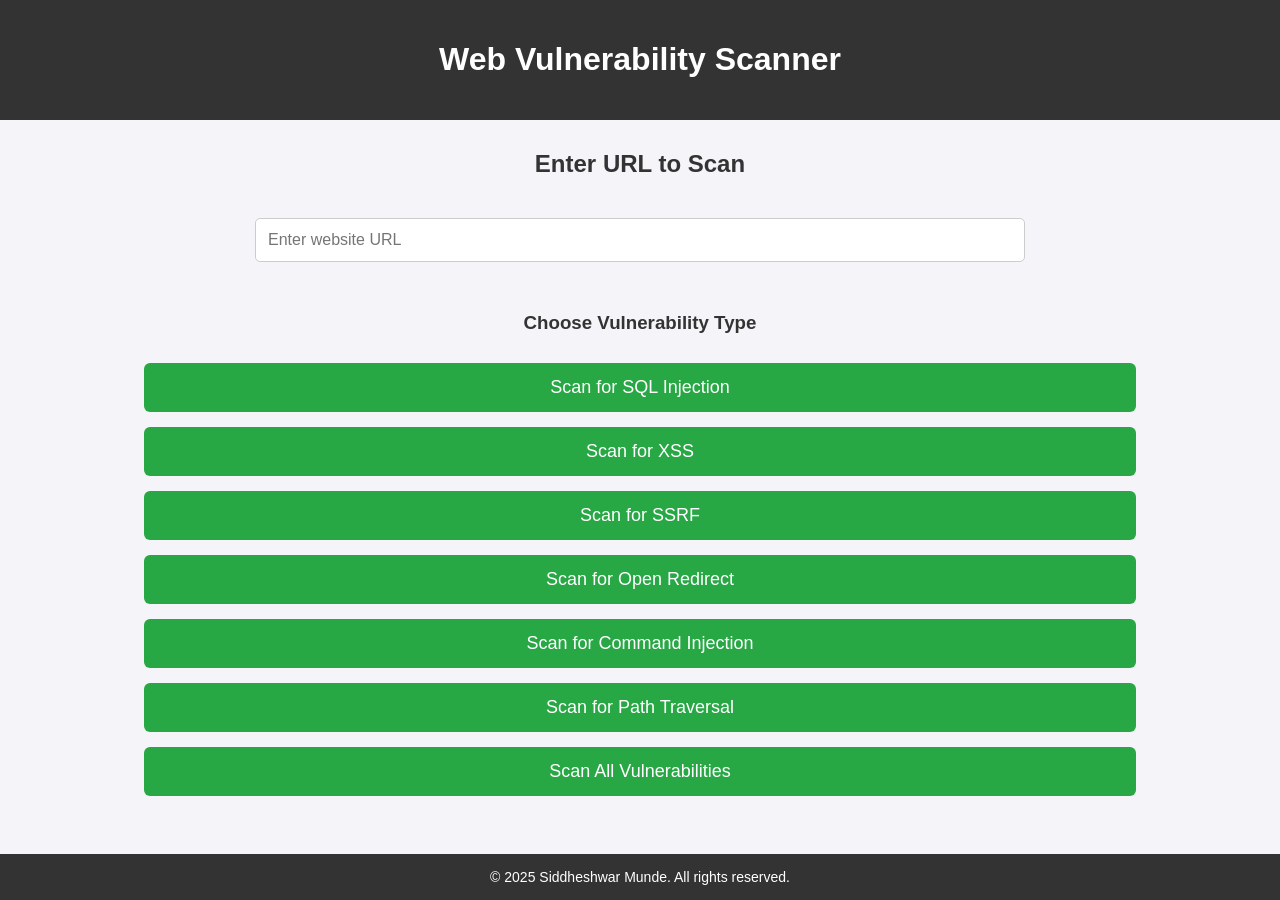
<file: templates/index.html>
<!DOCTYPE html>
<html lang="en">
  <head>
    <meta charset="UTF-8" />
    <meta name="viewport" content="width=device-width, initial-scale=1.0" />
    <title>Web Vulnerability Scanner</title>
    <style>
      body {
        font-family: Arial, sans-serif;
        background-color: #f4f4f9;
        margin: 0;
        padding: 0;
        display: flex;
        flex-direction: column;
        min-height: 100vh;
      }

      header {
        background-color: #333;
        color: white;
        text-align: center;
        padding: 20px;
      }

      h2,
      h3 {
        text-align: center;
        color: #333;
        margin-top: 30px;
      }

      form {
        display: flex;
        justify-content: center;
        padding: 20px;
      }

      input[type="url"] {
        padding: 12px;
        width: 60%;
        font-size: 16px;
        border-radius: 5px;
        border: 1px solid #ccc;
      }

      .vulnerability-list {
        display: flex;
        flex-direction: column;
        align-items: center;
        gap: 15px;
        padding: 10px 20px 40px;
      }

      .vulnerability-list button {
        width: 80%;
        padding: 14px;
        background-color: #28a745;
        color: white;
        font-size: 18px;
        border: none;
        border-radius: 6px;
        cursor: pointer;
        transition: background-color 0.3s ease;
      }

      .vulnerability-list button:hover {
        background-color: #218838;
      }

      footer {
        background-color: #333;
        color: white;
        text-align: center;
        padding: 15px 0;
        font-size: 14px;
        margin-top: auto;
      }
    </style>
  </head>
  <body>
    <header>
      <h1>Web Vulnerability Scanner</h1>
    </header>

    <h2>Enter URL to Scan</h2>
    <form id="scanForm">
      <input type="url" name="url" placeholder="Enter website URL" required />
    </form>

    <h3>Choose Vulnerability Type</h3>
    <div class="vulnerability-list">
      <button onclick="submitForm('SQL Injection')">
        Scan for SQL Injection
      </button>
      <button onclick="submitForm('Cross-Site Scripting (XSS)')">
        Scan for XSS
      </button>
      <button onclick="submitForm('Server-Side Request Forgery (SSRF)')">
        Scan for SSRF
      </button>

      <button onclick="submitForm('Open Redirect')">
        Scan for Open Redirect
      </button>
      <button onclick="submitForm('Command Injection')">
        Scan for Command Injection
      </button>
      <button onclick="submitForm('Path Traversal')">
        Scan for Path Traversal
      </button>
      <button onclick="submitForm('All')">Scan All Vulnerabilities</button>
    </div>

    <footer>© 2025 Siddheshwar Munde. All rights reserved.</footer>

    <script>
      function submitForm(vulnerabilityType) {
        const urlInput = document.querySelector('input[name="url"]').value;
        if (!urlInput) {
          alert("Please enter a URL to scan.");
          return;
        }

        const form = document.createElement("form");
        form.method = "POST";
        form.action = "/scan";

        const urlField = document.createElement("input");
        urlField.type = "hidden";
        urlField.name = "url";
        urlField.value = urlInput;
        form.appendChild(urlField);

        const vulnField = document.createElement("input");
        vulnField.type = "hidden";
        vulnField.name = "vulnerability";
        vulnField.value = vulnerabilityType;
        form.appendChild(vulnField);

        document.body.appendChild(form);
        form.submit();
      }
    </script>
  </body>
</html>
</file>
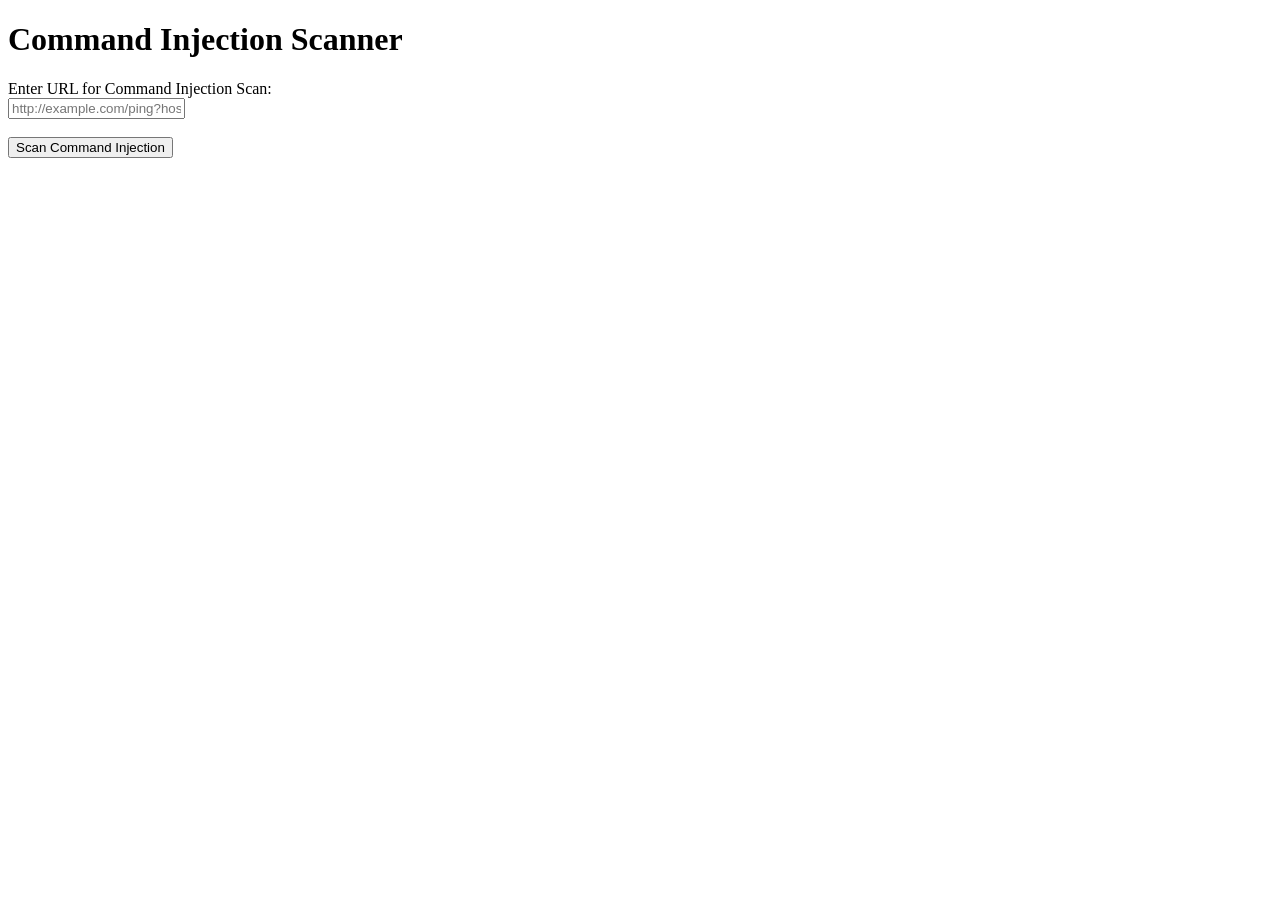
<file: templates/command_injection.html>
<!-- command_injection.html -->
<!DOCTYPE html>
<html lang="en">
  <head>
    <meta charset="UTF-8" />
    <meta name="viewport" content="width=device-width, initial-scale=1.0" />
    <title>Command Injection Scan</title>
  </head>
  <body>
    <h1>Command Injection Scanner</h1>
    <form action="/scan_command_injection" method="post">
      <label for="url">Enter URL for Command Injection Scan:</label><br />
      <input
        type="url"
        id="url"
        name="url"
        placeholder="http://example.com/ping?host="
        required
      /><br /><br />
      <input type="submit" value="Scan Command Injection" />
    </form>
  </body>
</html>
</file>
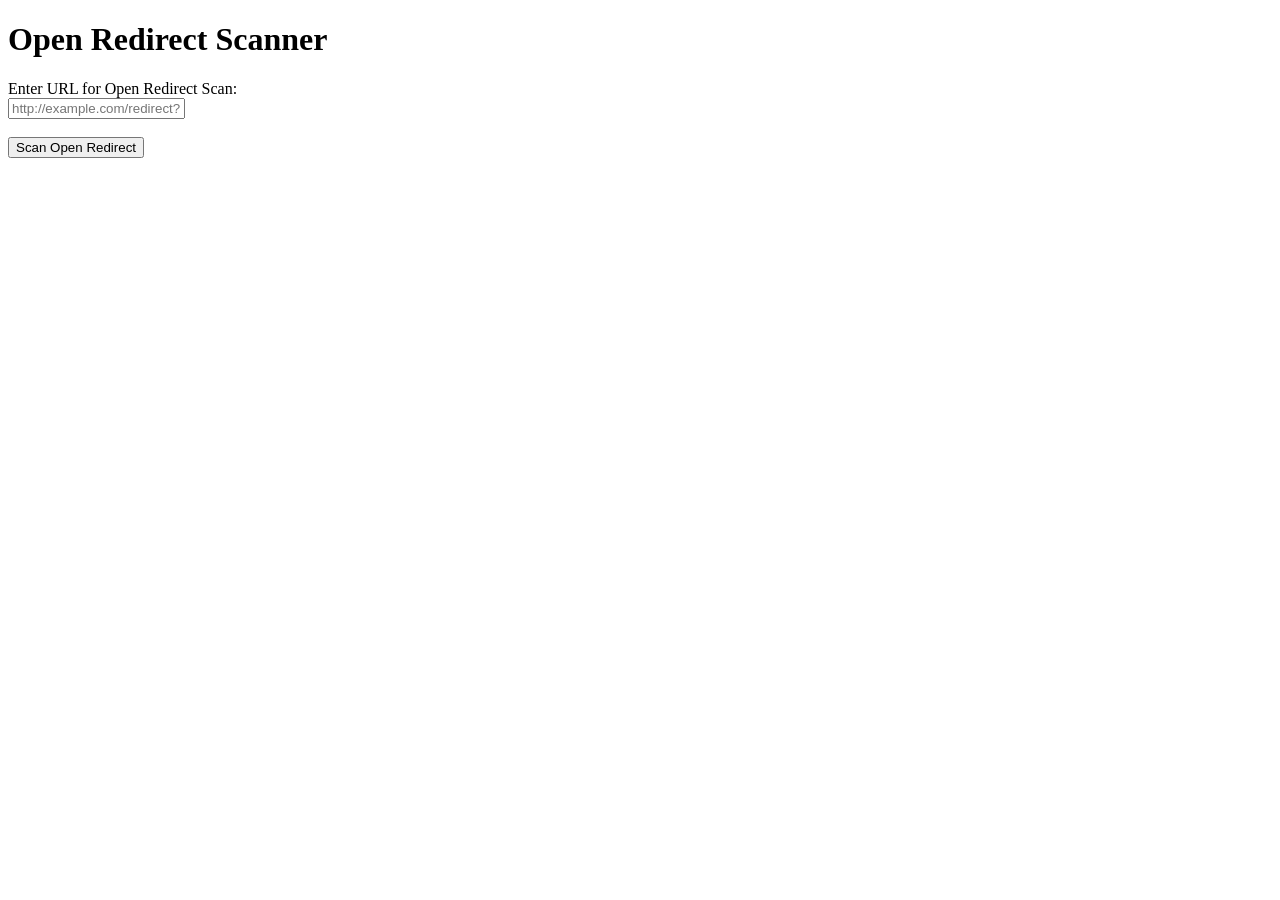
<file: templates/open_redirect.html>
<!-- open_redirect.html -->
<!DOCTYPE html>
<html lang="en">
  <head>
    <meta charset="UTF-8" />
    <meta name="viewport" content="width=device-width, initial-scale=1.0" />
    <title>Open Redirect Scan</title>
  </head>
  <body>
    <h1>Open Redirect Scanner</h1>
    <form action="/scan_open_redirect" method="post">
      <label for="url">Enter URL for Open Redirect Scan:</label><br />
      <input
        type="url"
        id="url"
        name="url"
        placeholder="http://example.com/redirect?next="
        required
      /><br /><br />
      <input type="submit" value="Scan Open Redirect" />
    </form>
  </body>
</html>
</file>
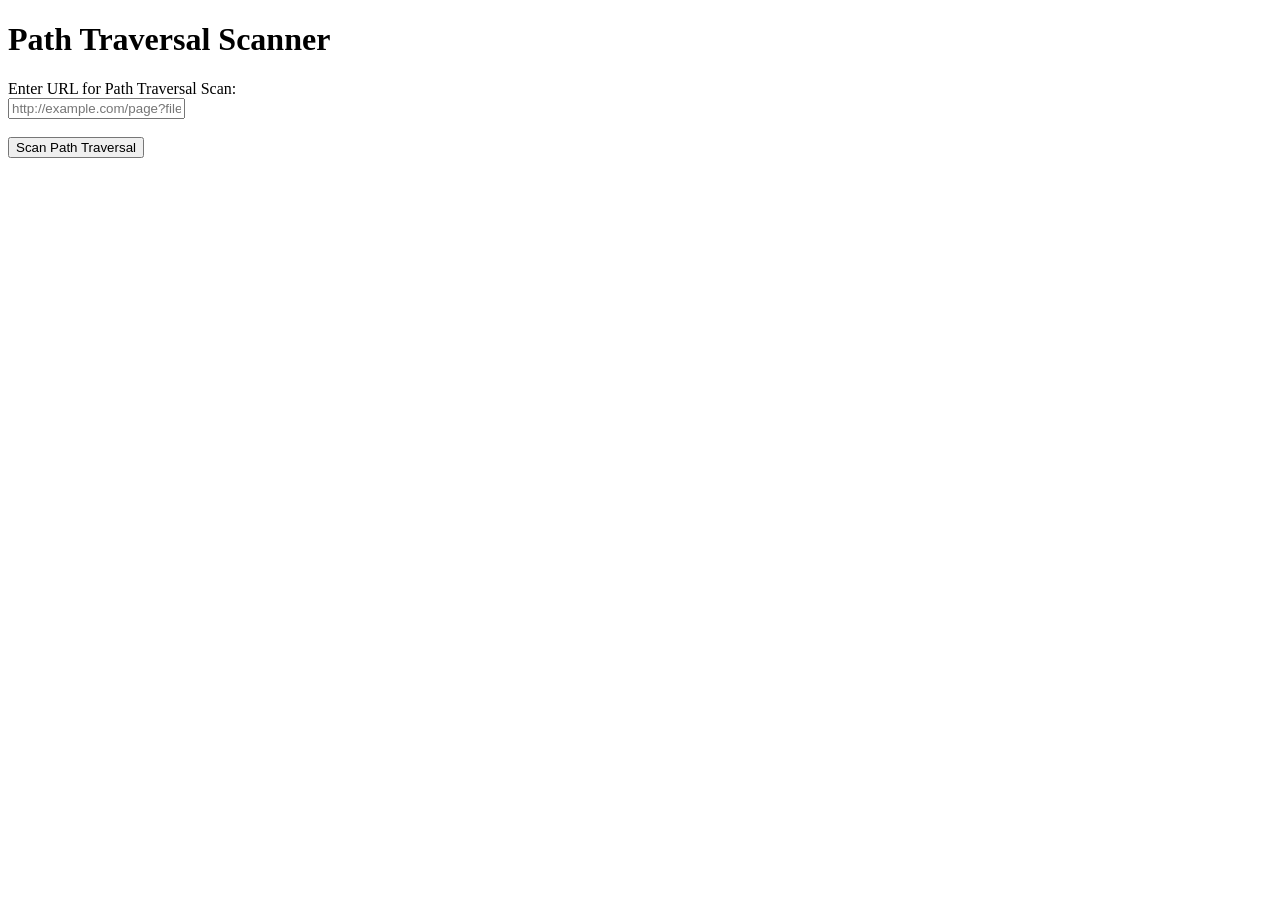
<file: templates/path_traversal.html>
<!-- path_traversal.html -->
<!DOCTYPE html>
<html lang="en">
  <head>
    <meta charset="UTF-8" />
    <meta name="viewport" content="width=device-width, initial-scale=1.0" />
    <title>Path Traversal Scan</title>
  </head>
  <body>
    <h1>Path Traversal Scanner</h1>
    <form action="/scan_path_traversal" method="post">
      <label for="url">Enter URL for Path Traversal Scan:</label><br />
      <input
        type="url"
        id="url"
        name="url"
        placeholder="http://example.com/page?file="
        required
      /><br /><br />
      <input type="submit" value="Scan Path Traversal" />
    </form>
  </body>
</html>
</file>
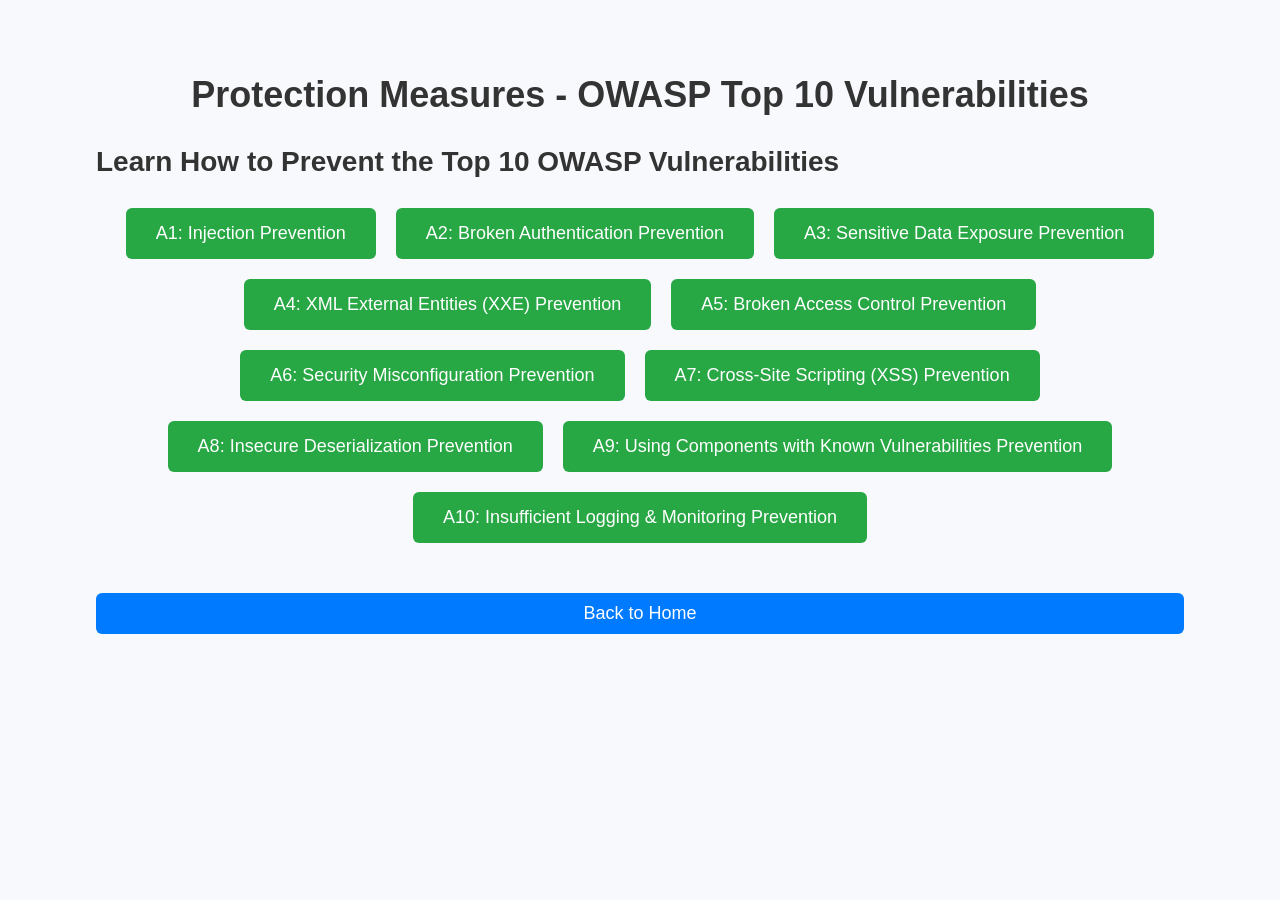
<file: templates/protection_measures.html>
<!DOCTYPE html>
<html lang="en">
  <head>
    <meta charset="UTF-8" />
    <meta name="viewport" content="width=device-width, initial-scale=1.0" />
    <title>Protection Measures</title>
    <style>
      body {
        font-family: "Segoe UI", Tahoma, Geneva, Verdana, sans-serif;
        background-color: #f7f9fc;
        margin: 0;
        padding: 0;
      }

      .container {
        width: 85%;
        max-width: 1200px;
        margin: 0 auto;
        padding: 50px 20px;
      }

      h1 {
        font-size: 36px;
        color: #333;
        text-align: center;
        margin-bottom: 30px;
      }

      h2 {
        font-size: 28px;
        color: #333;
        margin-bottom: 30px;
      }

      .vuln-buttons {
        display: flex;
        flex-wrap: wrap;
        justify-content: center;
        gap: 20px;
        margin-bottom: 50px;
      }

      .vuln-buttons a {
        background-color: #28a745;
        color: white;
        padding: 15px 30px;
        font-size: 18px;
        border-radius: 6px;
        text-decoration: none;
        text-align: center;
        display: inline-block;
        transition: background-color 0.3s;
      }

      .vuln-buttons a:hover {
        background-color: #218838;
      }

      .back-btn {
        display: block;
        margin: 30px auto;
        text-align: center;
        padding: 10px 20px;
        background-color: #007bff;
        color: white;
        font-size: 18px;
        border-radius: 6px;
        text-decoration: none;
        transition: background-color 0.3s;
      }

      .back-btn:hover {
        background-color: #0056b3;
      }

      /* Media Queries */
      @media (max-width: 768px) {
        .vuln-buttons {
          flex-direction: column;
          align-items: center;
        }
      }
    </style>
  </head>
  <body>
    <div class="container">
      <h1>Protection Measures - OWASP Top 10 Vulnerabilities</h1>

      <h2>Learn How to Prevent the Top 10 OWASP Vulnerabilities</h2>

      <div class="vuln-buttons">
        <a href="/prevention/a1">A1: Injection Prevention</a>
        <a href="/prevention/a2">A2: Broken Authentication Prevention</a>
        <a href="/prevention/a3">A3: Sensitive Data Exposure Prevention</a>
        <a href="/prevention/a4">A4: XML External Entities (XXE) Prevention</a>
        <a href="/prevention/a5">A5: Broken Access Control Prevention</a>
        <a href="/prevention/a6">A6: Security Misconfiguration Prevention</a>
        <a href="/prevention/a7">A7: Cross-Site Scripting (XSS) Prevention</a>
        <a href="/prevention/a8">A8: Insecure Deserialization Prevention</a>
        <a href="/prevention/a9"
          >A9: Using Components with Known Vulnerabilities Prevention</a
        >
        <a href="/prevention/a10"
          >A10: Insufficient Logging & Monitoring Prevention</a
        >
      </div>

      <a href="/" class="back-btn">Back to Home</a>
    </div>
  </body>
</html>
</file>
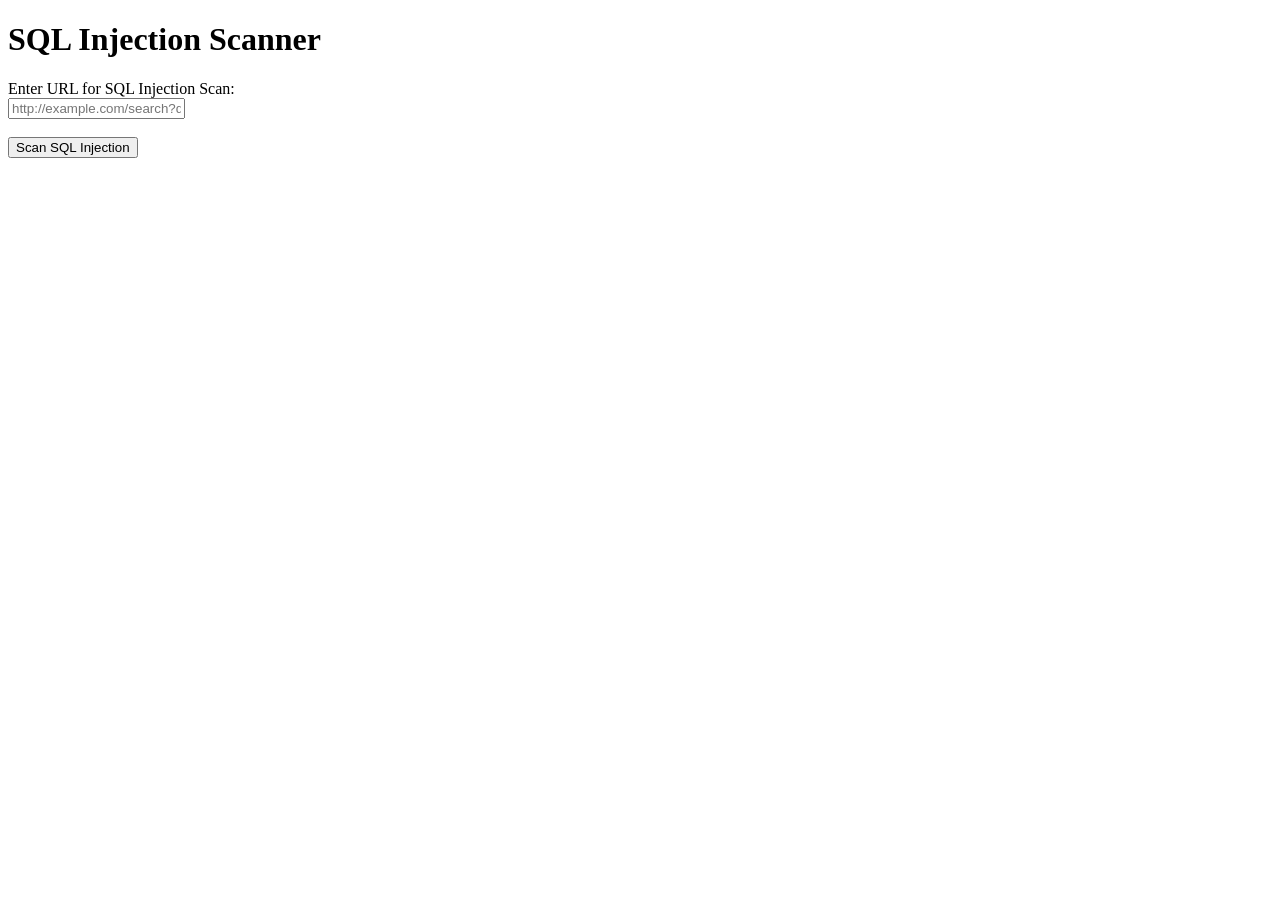
<file: templates/sql.html>
<!-- sql.html -->
<!DOCTYPE html>
<html lang="en">
  <head>
    <meta charset="UTF-8" />
    <meta name="viewport" content="width=device-width, initial-scale=1.0" />
    <title>SQL Injection Scan</title>
  </head>
  <body>
    <h1>SQL Injection Scanner</h1>
    <form action="/scan_sql" method="post">
      <label for="url">Enter URL for SQL Injection Scan:</label><br />
      <input
        type="url"
        id="url"
        name="url"
        placeholder="http://example.com/search?q="
        required
      /><br /><br />
      <input type="submit" value="Scan SQL Injection" />
    </form>
  </body>
</html>
</file>
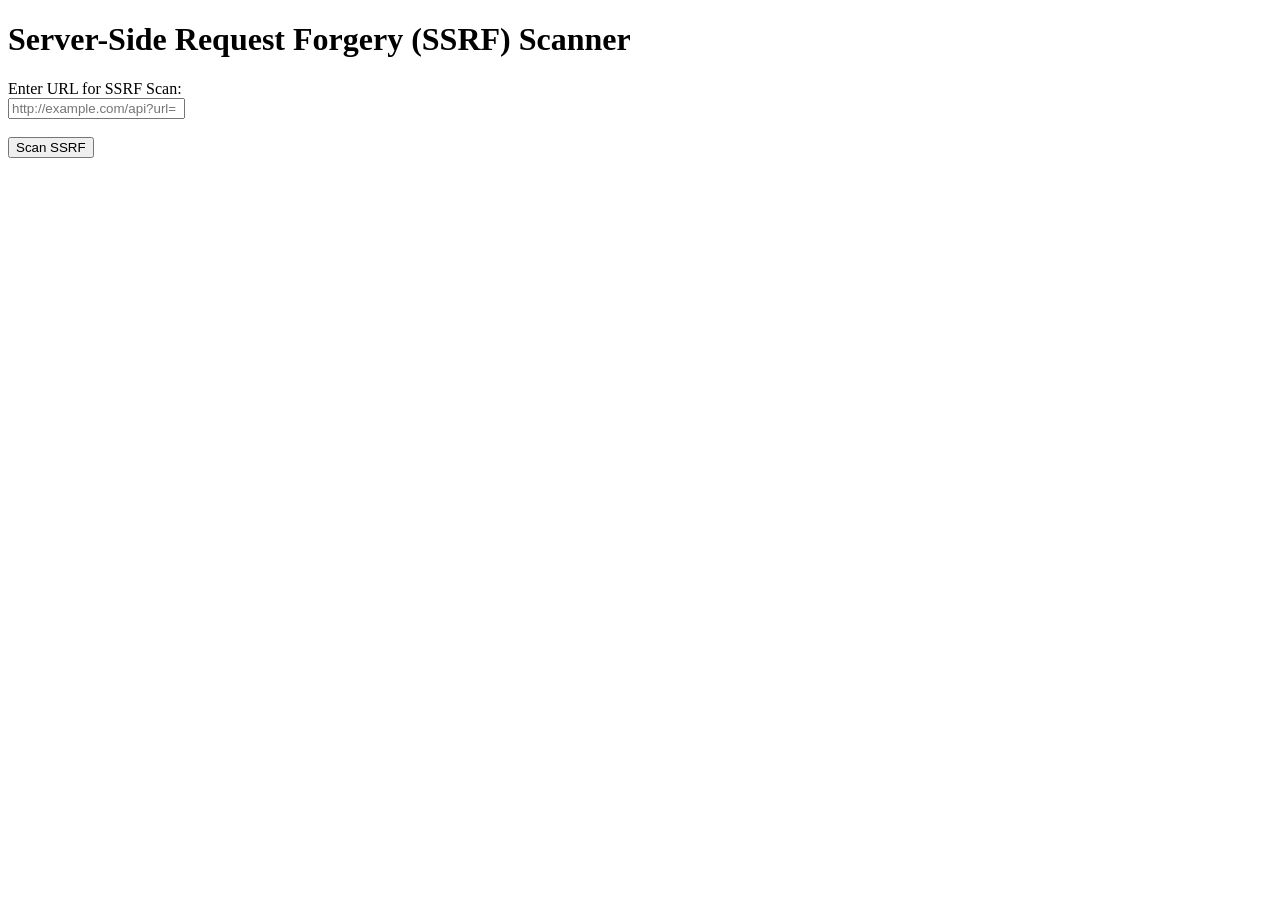
<file: templates/ssrf.html>
<!-- ssrf.html -->
<!DOCTYPE html>
<html lang="en">
  <head>
    <meta charset="UTF-8" />
    <meta name="viewport" content="width=device-width, initial-scale=1.0" />
    <title>SSRF Scan</title>
  </head>
  <body>
    <h1>Server-Side Request Forgery (SSRF) Scanner</h1>
    <form action="/scan_ssrf" method="post">
      <label for="url">Enter URL for SSRF Scan:</label><br />
      <input
        type="url"
        id="url"
        name="url"
        placeholder="http://example.com/api?url="
        required
      /><br /><br />
      <input type="submit" value="Scan SSRF" />
    </form>
  </body>
</html>
</file>
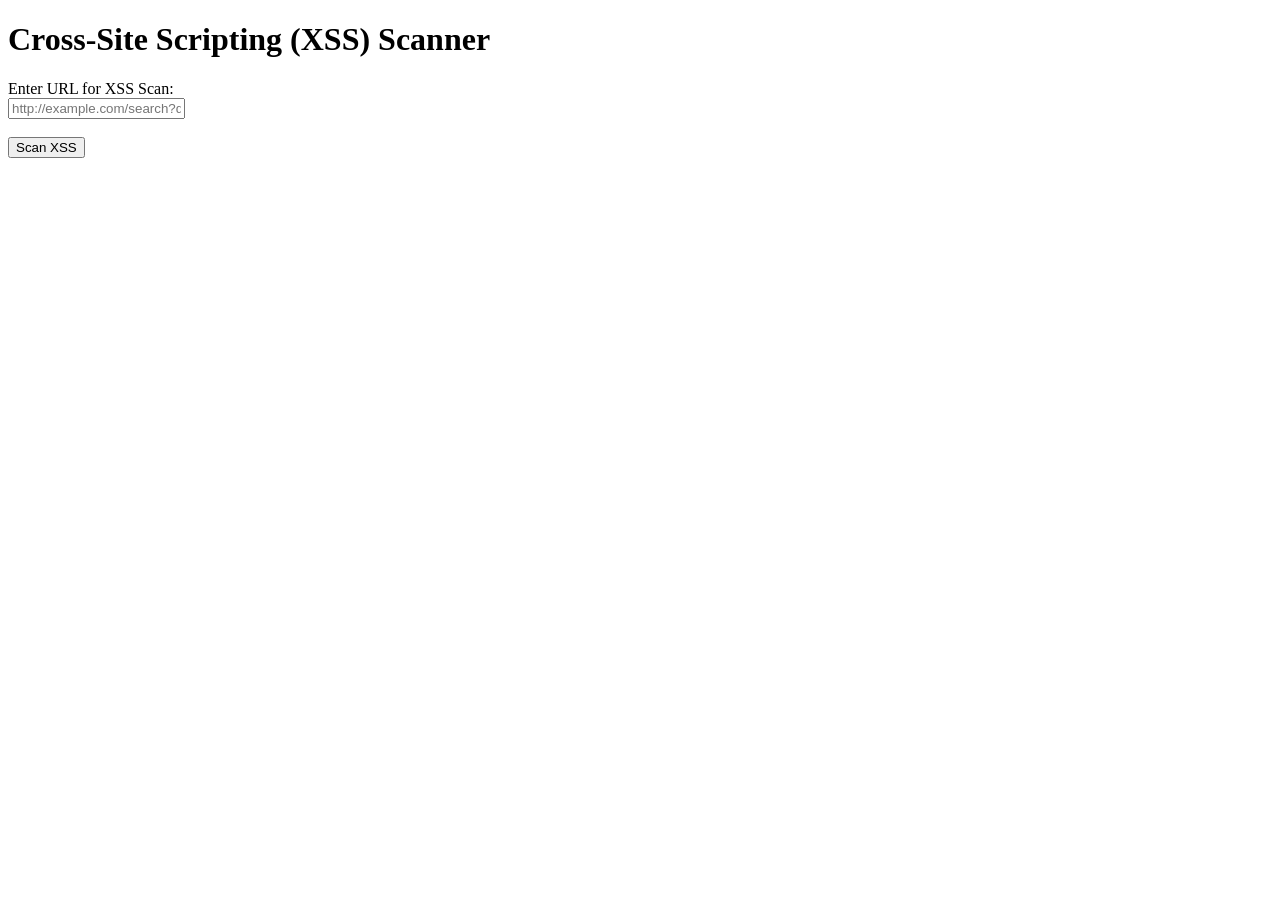
<file: templates/xss.html>
<!-- xss.html -->
<!DOCTYPE html>
<html lang="en">
  <head>
    <meta charset="UTF-8" />
    <meta name="viewport" content="width=device-width, initial-scale=1.0" />
    <title>XSS Scan</title>
  </head>
  <body>
    <h1>Cross-Site Scripting (XSS) Scanner</h1>
    <form action="/scan_xss" method="post">
      <label for="url">Enter URL for XSS Scan:</label><br />
      <input
        type="url"
        id="url"
        name="url"
        placeholder="http://example.com/search?q="
        required
      /><br /><br />
      <input type="submit" value="Scan XSS" />
    </form>
  </body>
</html>
</file>
